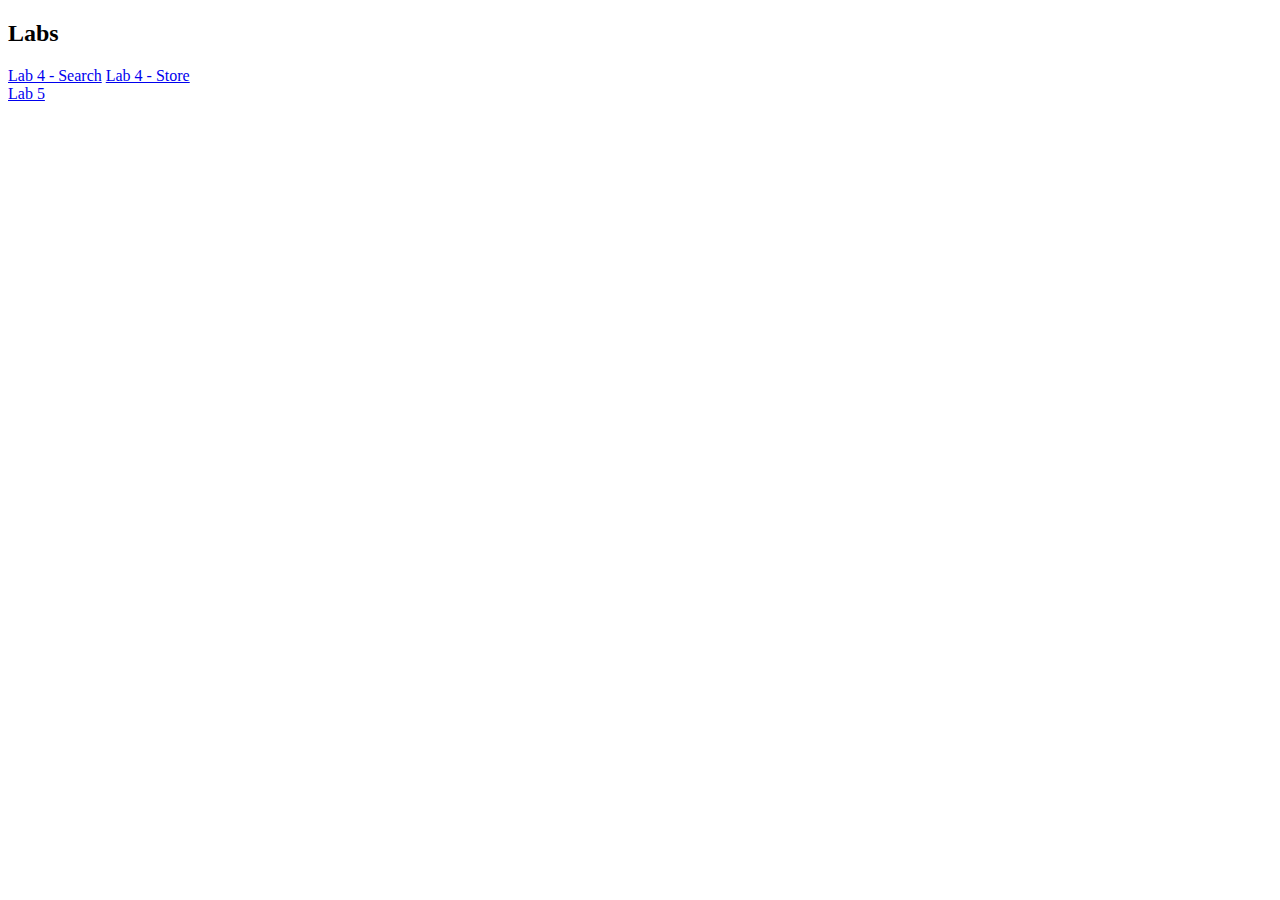
<file: index.html>
<!DOCTYPE html>
<html lang="en">
<head>
    <meta charset="UTF-8">
    <meta name="viewport" content="width=device-width, initial-scale=1.0">
    <title>COMP 4537 Labs</title>
</head>
<body>
    <h2>Labs</h2>
    <a href="./COMP4537/labs/4/search.html">Lab 4 - Search</a>
    <a href="./COMP4537/labs/4/store.html">Lab 4 - Store</a>
    <br>
    <a href="./COMP4537/labs/5/index.html">Lab 5</a>
</body>
</html>
</file>
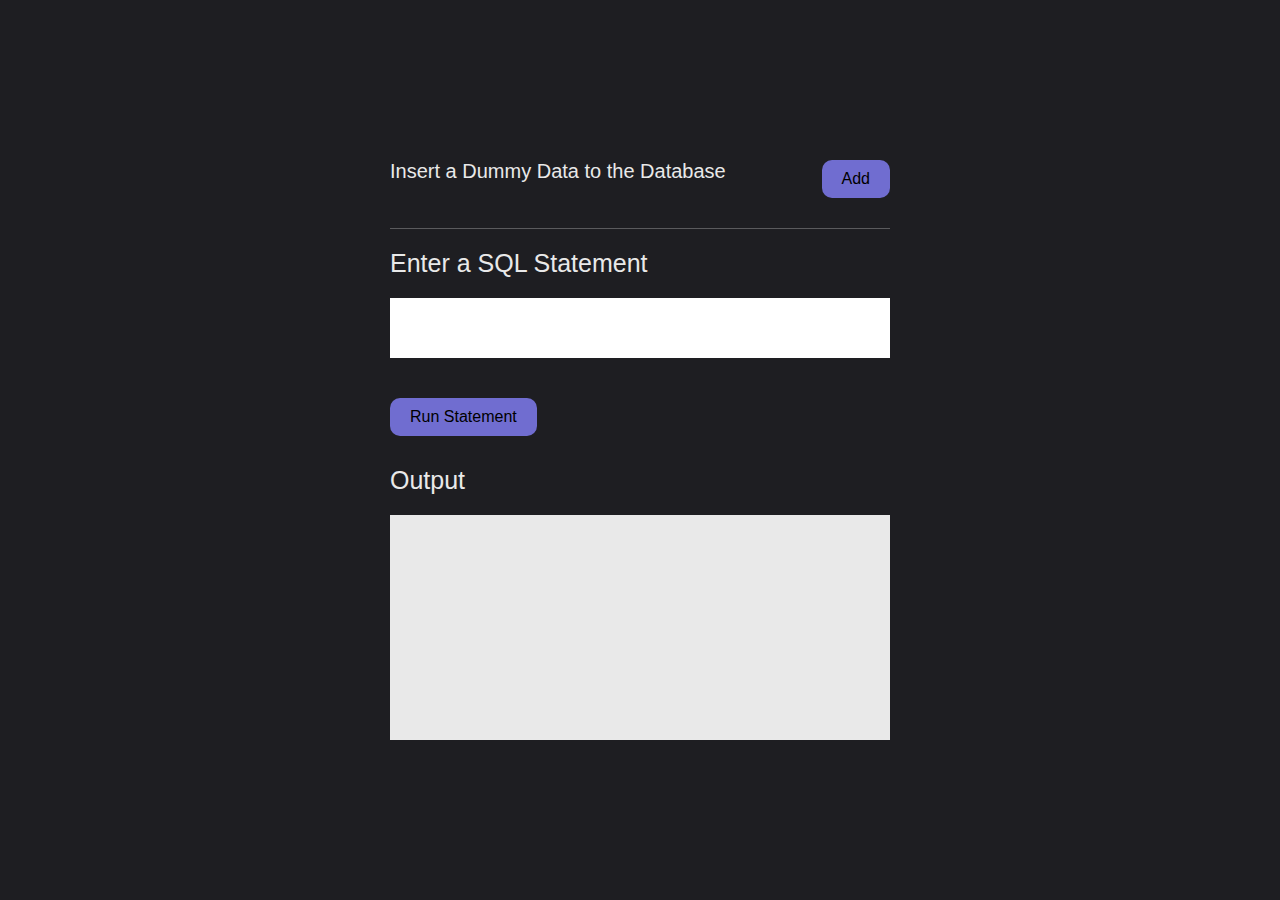
<file: COMP4537/labs/5/index.html>
<!DOCTYPE html>
<html lang="en">
<head>
    <meta charset="UTF-8">
    <meta name="viewport" content="width=device-width, initial-scale=1.0">
    <title>Lab 5</title>
    <link rel="stylesheet" href="css/style.css">
</head>
<body>

    <div class="wrap">
        <div class="addDummyDataFormWrap formWrap">
            <div class="title" id="addDummyDataTitle"></div>
            <form id="addDummyDataForm" class="submitForm">
                <button id="addDummyDataBtn" class="button"></button>
            </form>
        </div>

        <div class="queryFormWrap formWrap">
            <div class="title" id="enterStatementTitle"></div>
            <form id="queryForm" class="submitForm">
                <textarea name="queryInput" id="queryInput"></textarea>
                <button id="queryBtn" class="button"></button>
            </form>
        </div>

        <div class="outputWrap">
            <div class="title" id="outputTitle"></div>
            <div class="output">
                <div id="outputStatus"></div>
                <div id="outputMsg"></div>
                <div id="outputTable"></div>
            </div>
        </div>

        <div id="errorPopupWrap">
            <div class="errorPopup">
                <div id="errorMsg"></div>
            </div>
            <button id="closeErrorPopupBtn"></button>
        </div>
    </div>
    
    <script src="js/script.js"></script>
    <script src="lang/messages/en/user.js"></script>

</body>
</html>
</file>
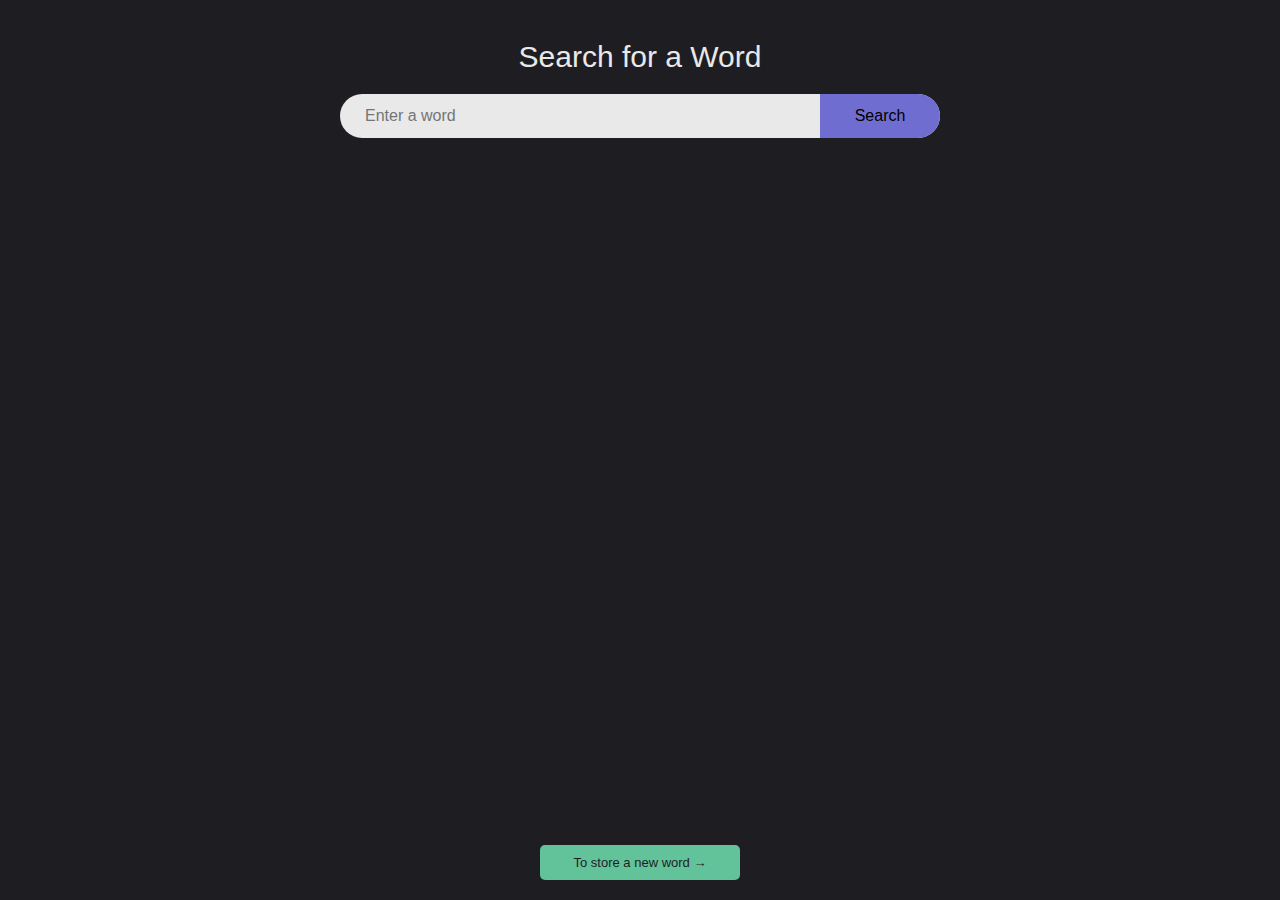
<file: COMP4537/labs/4/search.html>
<!DOCTYPE html>
<html lang="en">
<head>
    <meta charset="UTF-8">
    <meta name="viewport" content="width=device-width, initial-scale=1.0">
    <title>Search</title>
    <link rel="stylesheet" href="css/reset.css">
    <link rel="stylesheet" href="css/search.css">
</head>
<body>
    <div class="wrap">
        <div class="searchInputWrap">
            <div id="prompt"></div>
            <form action="" method="get" id="searchForm">
                <input type="text" id="searchInput"/>
                <button type="submit" id="searchBtn"></button>
            </form>
        </div>

        <div id="searchOutputWrap">
            <div class="outputHeader">
                <div id="numOfReqs"></div>
            </div>
            <div class="searchOutput">
                <div id="fetchedWord"></div>
                <p class="separation"></p>
                <div id="fetchedDesc"></div>
            </div>
        </div>

        <div id="errorPopupWrap">
            <div id="errNumOfReqs"></div>
            <div class="errorPopup">
                <div id="errorMsg"></div>
                <div id="errorDesc"></div>
            </div>
            <button id="closeErrorPopupBtn"></button>
        </div>

        <footer>
            <a id="goToStore" href="./store.html"></a>
        </footer>
    </div>

    <script src="js/script.js"></script>
    <script src="lang/messages/en/user.js"></script>
</body>
</html>
</file>
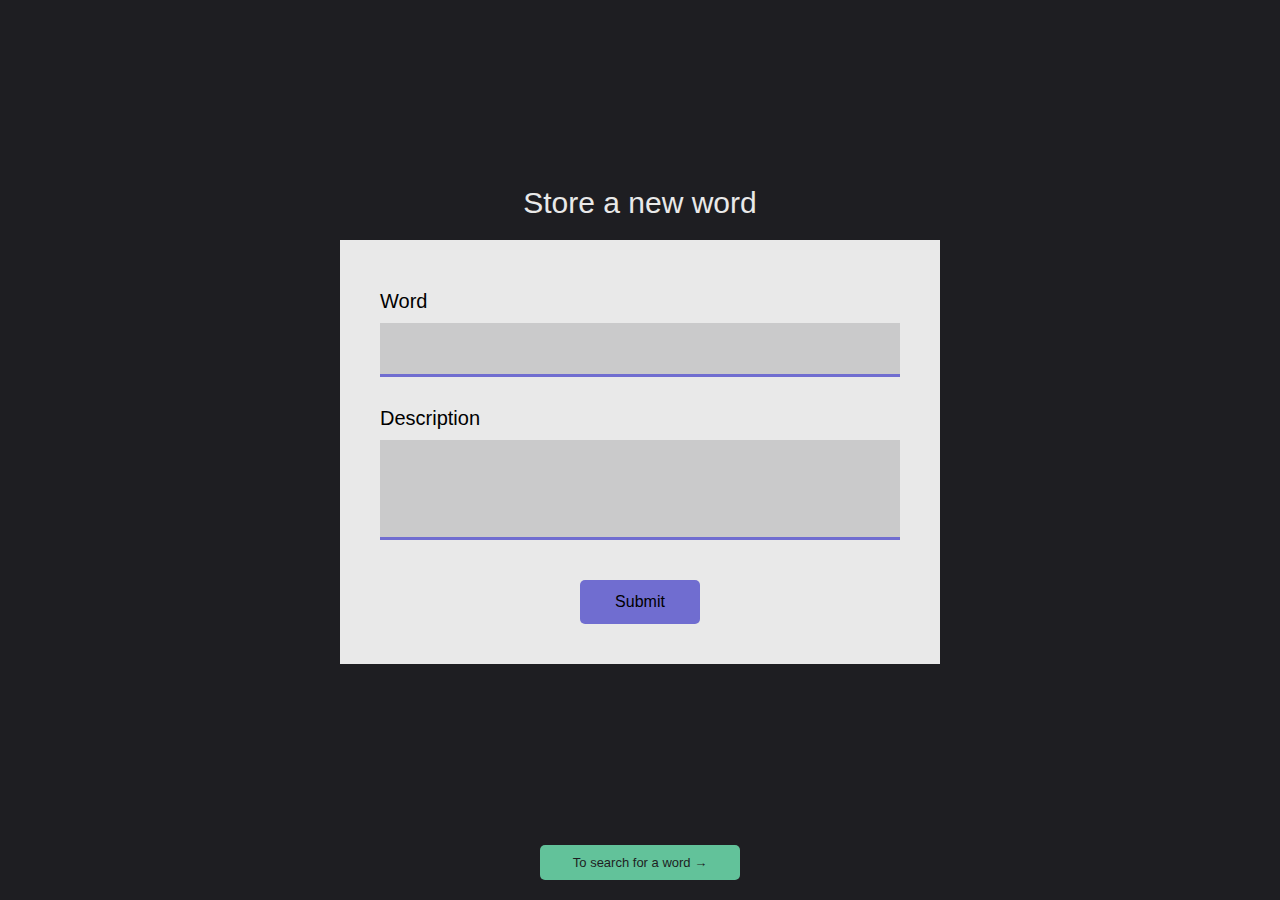
<file: COMP4537/labs/4/store.html>
<!DOCTYPE html>
<html lang="en">
<head>
    <meta charset="UTF-8">
    <meta name="viewport" content="width=device-width, initial-scale=1.0">
    <title>Store</title>
    <link rel="stylesheet" href="css/reset.css">
    <link rel="stylesheet" href="css/store.css">
</head>
<body>

    <div class="wrap">
        <div id="prompt"></div>
        <div class="storeInputWrap">
            <form method="post" id="storeForm">
                <label for="wordInput" id="wordInputLabel"></label>
                <input type="text" id="wordInput"/>

                <label for="descriptionInput" id="descriptionInputLabel"></label>
                <textarea name="" id="descriptionInput" class="descriptionInput"></textarea>
                
                <button type="submit" id="submitBtn"></button>
            </form>
        </div>

        <div id="storeOutputWrap">
            <div class="outputHeader">
                <div id="numOfReqs"></div>
                <div id="lastUpdated"></div>
            </div>
            <div class="storeOutput">
                <div id="storeSuccessful"></div>
                <div id="storedWord"></div>
                <div id="numOfStoredWords"></div>
            </div>
            <button id="closeStoreOutput"></button>
        </div>

        <div id="errorPopupWrap">
            <div id="errNumOfReqs"></div>
            <div class="errorPopup">
                <div id="errorMsg"></div>
                <div id="errorDesc"></div>
            </div>
            <button id="closeErrorPopupBtn"></button>
        </div>

        <footer>
            <a id="goToSearch" href="./search.html"></a>
        </footer>
    </div>

    
    <script src="js/script.js"></script>
    <script src="lang/messages/en/user.js"></script>
</body>
</html>
</file>
<file: COMP4537/labs/5/css/style.css>
/* Global settings */
* { margin: 0; padding: 0; box-sizing: border-box; font-family: 'Lucida Sans', 'Lucida Sans Regular', 'Lucida Grande', 'Lucida Sans Unicode', Geneva, Verdana, sans-serif; }

body {
    background-color: #1e1e22;
}

/* Customizing scroll bar */
::-webkit-scrollbar {
    width: 10px;
}
::-webkit-scrollbar-track {
    background: #47475f;
}
::-webkit-scrollbar-thumb {
    background: #313145;
}

textarea::-webkit-scrollbar {
    width: 7px;
}
textarea::-webkit-scrollbar-track {
    background: rgba(30, 30, 34, 0.6);
    border-radius: 0px;
}
textarea::-webkit-scrollbar-thumb {
    background: #313145;
    border-radius: 0px;
}

/* Disabling the resize option of textarea */
textarea {
    resize: none;
    max-width: 500px;
    width: 100%;
    padding: 15px;
    border: 0;
    outline: none;
    -webkit-transition: 0.3s;
    transition: 0.3s;
}

/* Customizing input fields when activated */
textarea:focus {
    background-color: #c9cfff !important;
}

/* Styling shared elements */
.wrap {
    width: 100%;
    min-height: 100vh;
    padding: 35px;
    display: flex;
    flex-direction: column;
    justify-content: center;
    align-items: center;
}

.formWrap {
    width: 100%;
    padding-bottom: 30px;
}

.formWrap, 
.submitForm {
    display: flex;
    flex-direction: column;
    justify-content: center;
    align-items: center;
    gap: 20px;
}

.title {
    color: #e9e9e9;
    font-size: 25px;
    /* text-align: center; */
    align-self: flex-start;
}

.button {
    all: unset;
    padding: 10px 20px;
    border-radius: 10px;
    background-color: #706dd0;
    transition-duration: 0.3s;
    cursor: pointer;
}

.button:hover {
    box-shadow: inset 3px 3px 10px rgba(0, 0, 0, 0.4);
    transform: scale(0.99);
}

/* Insert Dummy Data Area */
.addDummyDataFormWrap {
    max-width: 500px;
    margin-bottom: 20px;
    border-bottom: 1px solid rgba(233, 233, 233, 0.3);
    flex-direction: row;
    justify-content: space-between;
}

.addDummyDataFormWrap .title {
    font-size: 20px;
}

.inputWrap {
    display: flex;
    flex-direction: column;
    justify-content: center;
    align-content: baseline;
}

/* Query Form Area */
.queryFormWrap {
    max-width: 500px;
}

#queryForm {
    width: 100%;
}

#queryBtn {
    margin-top: 20px;
    align-self: flex-start;
}

/* Output */
.outputWrap {
    max-width: 500px;
    width: 100%;
    display: flex;
    flex-direction: column;
    justify-content: center;
    align-items: center;
    gap: 20px;
}

.output {
    width: 100%;
    min-height: 25vh;
    padding: 15px;
    background-color: #e9e9e9;
    display: flex;
    flex-direction: column;
}

#outputStatus {
    font-weight: 500;
    margin-bottom: 10px;
}

#outputTable {
    display: flex;
    justify-content: center;
}

/* Table styling */
table {
    font-size: 12px;
    background-color: rgba(30, 30, 34, 0.75);
}

thead {
    background-color: #62c29a;
}

th, td {
    padding: 10px 3vw;
}

td {
    background-color: #e3e3e3;
}

/* Styling error popup field */
#errorPopupWrap {
    max-width: 650px;
    width: 85%;
    padding: 20px;
    background-color: #e9e9e9;
    border: 1px solid #e3e3e3;
    box-shadow: 0 0 10px rgba(30, 30, 34, 0.6);
    display: flex;
    flex-direction: column;
    justify-content: center;
    align-items: center;
    position: absolute;
    top: 30%;
    right: 50%;
    transform: translate(50%); 
       
    /* Hide popup when page is first initialized */
    visibility: hidden;
    opacity: 0; 
    /* Controlling the transition properties */
    -webkit-transition: opacity 0.4s;
    -moz-transition: opacity 0.4s;
    -o-transition: opacity 0.4s;
    transition: opacity 0.4s;
}

.errorPopup {
    width: 100%;
    padding: 20px;
    display: flex;
    flex-direction: column;
    justify-content: center;
    align-items: center;
    gap: 20px;
}

#closeErrorPopupBtn {
    padding: 10px 25px;
    background-color: #ff5959;
    border-radius: 5px;
    border: 0;
    font-size: 16px;
    transition-duration: 0.3s;
    cursor: pointer;
}

#closeErrorPopupBtn:hover {
    box-shadow: inset 3px 3px 10px rgba(0, 0, 0, 0.4);
    transform: scale(0.99);
}
</file>
<file: COMP4537/labs/4/css/search.css>
.wrap {
    display: block;
    height: auto;
}

/* Customizing input fields when activated */
#searchInput:focus {
    background-color: rgba(190, 188, 228, 0.9) !important;
}

/* Styling input field */
.searchInputWrap {
    max-width: 600px;
    width: 80%;
    margin: 40px auto;
    display: flex;
    flex-direction: column;
    justify-content: center;
    align-items: center;
    gap: 20px;
}

#searchForm {
    width: 100%;
    background-color: #e9e9e9;
    border-radius: 1000px;
    font-size: 20px;
    display: flex;
    justify-content: space-between;
    align-items: center;
    overflow: hidden;
}

#searchInput {
    width: 100%;
    padding: 12px 25px;
    background-color: unset;
    border: 0;
    font-size: 16px;
    outline: none;
    -webkit-transition: 0.3s;
    transition: 0.3s;
}

#searchBtn {
    max-width: 120px;
    width: 30%;
    padding: 13px 35px;
    background-color: #706dd0;
    border: 0;
    font-size: 16px;
    display: flex;
    justify-content: center;
    align-items: center;
    align-self: center;
    transition-duration: 0.3s;
    cursor: pointer;
}

#searchBtn:hover {
    box-shadow: inset 3px 3px 10px rgba(0, 0, 0, 0.6);
}

/* Styling output field */
#searchOutputWrap {
    max-width: 600px;
    width: 80%;
    margin: 0 auto;
    display: none;
}

.outputHeader {
    display: flex;
}

#numOfReqs,
#errNumOfReqs {
    font-size: 12px;
    align-self: flex-start;
}

#searchOutputWrap #numOfReqs,
#searchOutputWrap #errNumOfReqs {
    background-color: #706dd0;
    padding: 10px 20px;
    border-radius: 20px 20px 0 0;
}

.searchOutput {
    width: 100%;
    background-color: #e9e9e9;
    padding: 20px 25px;
    margin-bottom: 20px;
    display: flex;
    flex-direction: column;
    justify-content: center;
}

.searchOutput div {
    padding: 20px 10px;
    text-wrap: pretty;
}

#fetchedWord {
    font-size: 25px;
    font-weight: 500;
}

.separation {
    width: 100%;
    height: 3px;
    margin: 0 auto;
    background-color: #706dd0;
}
</file>
<file: COMP4537/labs/4/css/store.css>
.wrap {
    padding-bottom: 50px;
}

/* Customizing scroll bar of the textarea */
textarea::-webkit-scrollbar {
    width: 7px;
    background: rgba(112, 109, 208, 0.3);
    border-radius: 0px;
}
textarea::-webkit-scrollbar-track {
    background: unset;
    border-radius: 2px;
}
textarea::-webkit-scrollbar-thumb {
    background: #585694;
    border-radius: 2px;
}

/* Customizing input fields when activated */
#wordInput:focus,
textarea:focus {
    background-color: rgba(112, 109, 208, 0.25) !important;
}

/* Disabling the resize option of textarea */
textarea {
    resize: none;
    padding: 15px;
    border: 0;
}

/* Styling input field */
.storeInputWrap {
    margin-top: 20px;
    max-width: 600px;
    width: 80%;
    padding: 30px 40px 40px 40px;
    background-color: #e9e9e9;
    display: flex;
    flex-direction: column;
    justify-content: center;
    align-items: center;
    gap: 20px;
}

#storeForm {
    width: 100%;
    display: flex;
    flex-direction: column;
    justify-content: center;
    font-size: 20px;
    gap: 10px;
}

#storeForm label {
    margin-top: 20px;
}

#wordInput {
    padding: 15px 20px;
    background-color: rgba(30, 30, 34, 0.15);
    border: 0;
    border-bottom: 3px solid #706dd0;
    font-size: 18px;
    outline: none;
    -webkit-transition: 0.3s;
    transition: 0.3s;
}

.descriptionInput {
    height: 100px;
    padding: 15px 20px;
    background-color: rgba(30, 30, 34, 0.15);
    border-bottom: 3px solid #706dd0;
    font-size: 18px;
    outline: none;
    -webkit-transition: 0.3s;
    transition: 0.3s;
}

#submitBtn {
    margin-top: 30px;
    padding: 13px 35px;
    background-color: #706dd0;
    border-radius: 5px;
    border: 0;
    font-size: 16px;
    align-self: center;
    transition-duration: 0.3s;
    cursor: pointer;
}

#submitBtn:hover {
    box-shadow: inset 3px 3px 10px rgba(0, 0, 0, 0.6);
    transform: scale(0.99);
}

/* Styling output field */
#storeOutputWrap {
    max-width: 650px;
    width: 85%;
    padding: 20px;
    background-color: #e9e9e9;
    border: 1px solid #e3e3e3;
    box-shadow: 5px 5px 10px rgba(30, 30, 34, 0.5);
    display: flex;
    flex-direction: column;
    justify-content: center;
    align-items: center;
    gap: 20px;
    position: absolute;
    
    /* Hide popup when page is first initialized */
    visibility: hidden;
    opacity: 0; 
    /* Controlling the transition properties */
    -webkit-transition: opacity 0.4s;
    -moz-transition: opacity 0.4s;
    -o-transition: opacity 0.4s;
    transition: opacity 0.4s;
}

.outputHeader {
    width: 100%;
    font-size: 12px;
    display: flex;
    justify-content: space-between;
    align-items: center;
}

#numOfReqs,
#errNumOfReqs {
    align-self: flex-start;
}

.storeOutput {
    width: 100%;
    padding: 20px;
    display: flex;
    flex-direction: column;
    justify-content: center;
    align-items: center;
    gap: 10px;
}

#storeSuccessful {
    font-size: 18px;
}

#closeStoreOutput {
    padding: 10px 25px;
    background-color: #62c29a;
    border-radius: 5px;
    border: 0;
    font-size: 16px;
    transition-duration: 0.3s;
    cursor: pointer;
}

#closeStoreOutput:hover {
    box-shadow: inset 3px 3px 10px rgba(0, 0, 0, 0.2);
    transform: scale(0.99);
}
</file>
